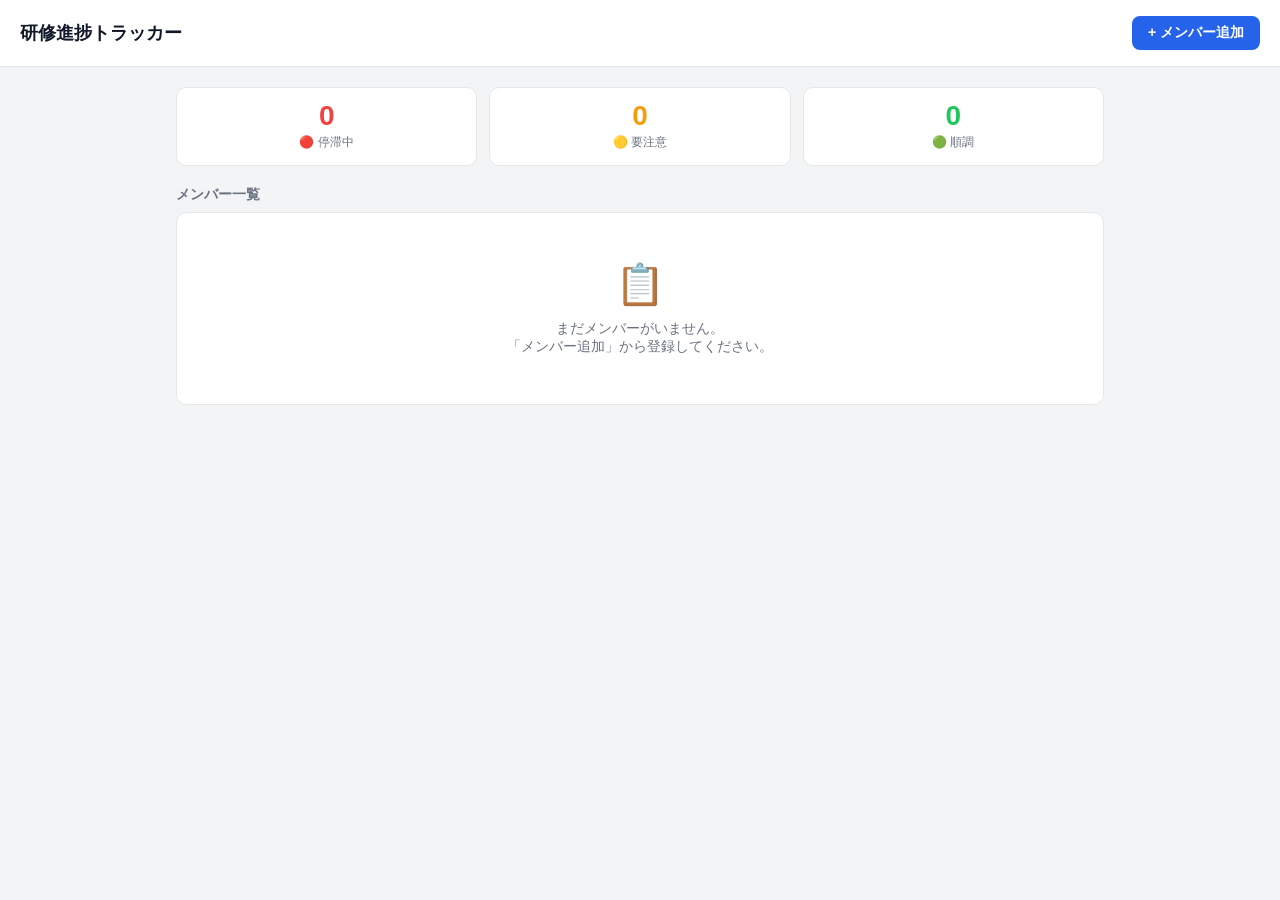
<file: training-tracker.html>
<!DOCTYPE html>
<html lang="ja">
<head>
<meta charset="UTF-8">
<meta name="viewport" content="width=device-width, initial-scale=1.0">
<title>研修進捗トラッカー</title>
<style>
  :root {
    --red: #ef4444;
    --red-bg: #fef2f2;
    --red-border: #fecaca;
    --yellow: #f59e0b;
    --yellow-bg: #fffbeb;
    --yellow-border: #fde68a;
    --green: #22c55e;
    --green-bg: #f0fdf4;
    --green-border: #bbf7d0;
    --gray: #6b7280;
    --gray-bg: #f9fafb;
    --border: #e5e7eb;
    --text: #111827;
    --text-muted: #6b7280;
  }

  * { box-sizing: border-box; margin: 0; padding: 0; }

  body {
    font-family: -apple-system, BlinkMacSystemFont, 'Segoe UI', sans-serif;
    background: #f3f4f6;
    color: var(--text);
    font-size: 14px;
  }

  /* ヘッダー */
  header {
    background: #fff;
    border-bottom: 1px solid var(--border);
    padding: 16px 20px;
    display: flex;
    align-items: center;
    justify-content: space-between;
    position: sticky;
    top: 0;
    z-index: 100;
  }

  header h1 {
    font-size: 18px;
    font-weight: 700;
  }

  .btn-primary {
    background: #2563eb;
    color: #fff;
    border: none;
    border-radius: 8px;
    padding: 8px 16px;
    font-size: 14px;
    font-weight: 600;
    cursor: pointer;
    transition: background 0.15s;
  }
  .btn-primary:hover { background: #1d4ed8; }

  /* メインコンテンツ */
  main {
    max-width: 960px;
    margin: 0 auto;
    padding: 20px 16px;
  }

  /* サマリーバー */
  .summary {
    display: flex;
    gap: 12px;
    margin-bottom: 20px;
    flex-wrap: wrap;
  }

  .summary-card {
    flex: 1;
    min-width: 90px;
    background: #fff;
    border-radius: 10px;
    border: 1px solid var(--border);
    padding: 14px 16px;
    text-align: center;
  }

  .summary-card .count {
    font-size: 28px;
    font-weight: 800;
    line-height: 1;
  }

  .summary-card .label {
    font-size: 12px;
    color: var(--text-muted);
    margin-top: 4px;
  }

  .summary-card.red .count { color: var(--red); }
  .summary-card.yellow .count { color: var(--yellow); }
  .summary-card.green .count { color: var(--green); }

  /* アラートセクション */
  .alert-section {
    margin-bottom: 20px;
  }

  .alert-section h2 {
    font-size: 14px;
    font-weight: 700;
    color: var(--red);
    margin-bottom: 8px;
  }

  .alert-cards {
    display: flex;
    flex-direction: column;
    gap: 8px;
  }

  .alert-card {
    background: var(--red-bg);
    border: 1px solid var(--red-border);
    border-radius: 10px;
    padding: 12px 16px;
    display: flex;
    align-items: center;
    justify-content: space-between;
    gap: 12px;
    flex-wrap: wrap;
  }

  .alert-card .name { font-weight: 700; font-size: 15px; }
  .alert-card .detail { font-size: 12px; color: #991b1b; }
  .alert-card .action-tag {
    background: var(--red);
    color: #fff;
    border-radius: 6px;
    padding: 4px 10px;
    font-size: 12px;
    white-space: nowrap;
  }

  /* テーブル */
  .table-section h2 {
    font-size: 14px;
    font-weight: 700;
    color: var(--text-muted);
    margin-bottom: 8px;
  }

  .table-wrap {
    background: #fff;
    border-radius: 10px;
    border: 1px solid var(--border);
    overflow: hidden;
    overflow-x: auto;
  }

  table {
    width: 100%;
    border-collapse: collapse;
    min-width: 600px;
  }

  thead tr {
    background: var(--gray-bg);
  }

  th {
    text-align: left;
    padding: 10px 12px;
    font-size: 12px;
    font-weight: 600;
    color: var(--text-muted);
    border-bottom: 1px solid var(--border);
    white-space: nowrap;
  }

  tbody tr {
    border-bottom: 1px solid var(--border);
    cursor: pointer;
    transition: background 0.1s;
  }

  tbody tr:last-child { border-bottom: none; }
  tbody tr:hover { background: #f9fafb; }
  tbody tr.row-red { background: var(--red-bg); }
  tbody tr.row-red:hover { background: #fee2e2; }
  tbody tr.row-yellow { background: var(--yellow-bg); }
  tbody tr.row-yellow:hover { background: #fef3c7; }

  td {
    padding: 12px 12px;
    font-size: 13px;
    vertical-align: middle;
  }

  .badge {
    display: inline-flex;
    align-items: center;
    gap: 4px;
    font-size: 12px;
    font-weight: 600;
    padding: 3px 8px;
    border-radius: 99px;
  }

  .badge-red { background: var(--red-bg); color: var(--red); border: 1px solid var(--red-border); }
  .badge-yellow { background: var(--yellow-bg); color: #92400e; border: 1px solid var(--yellow-border); }
  .badge-green { background: var(--green-bg); color: #15803d; border: 1px solid var(--green-border); }

  .status-tag {
    display: inline-block;
    padding: 2px 8px;
    border-radius: 99px;
    font-size: 12px;
    font-weight: 600;
  }
  .status-未着手 { background: #f3f4f6; color: var(--gray); }
  .status-進行中 { background: #dbeafe; color: #1d4ed8; }
  .status-完了 { background: var(--green-bg); color: #15803d; }

  .progress-bar-wrap {
    display: flex;
    align-items: center;
    gap: 6px;
  }

  .progress-bar {
    flex: 1;
    height: 6px;
    background: #e5e7eb;
    border-radius: 99px;
    overflow: hidden;
    min-width: 60px;
  }

  .progress-bar-fill {
    height: 100%;
    border-radius: 99px;
    background: #2563eb;
    transition: width 0.3s;
  }

  .stagnant-days {
    font-weight: 700;
    color: var(--red);
  }

  .delete-btn {
    background: none;
    border: none;
    color: #d1d5db;
    cursor: pointer;
    font-size: 16px;
    padding: 4px;
    border-radius: 4px;
    transition: color 0.1s;
  }
  .delete-btn:hover { color: var(--red); }

  /* モーダル */
  .modal-overlay {
    display: none;
    position: fixed;
    inset: 0;
    background: rgba(0,0,0,0.4);
    z-index: 200;
    align-items: center;
    justify-content: center;
    padding: 16px;
  }
  .modal-overlay.open { display: flex; }

  .modal {
    background: #fff;
    border-radius: 14px;
    padding: 24px;
    width: 100%;
    max-width: 440px;
    max-height: 90vh;
    overflow-y: auto;
  }

  .modal h3 {
    font-size: 16px;
    font-weight: 700;
    margin-bottom: 20px;
  }

  .field {
    margin-bottom: 16px;
  }

  .field label {
    display: block;
    font-size: 12px;
    font-weight: 600;
    color: var(--text-muted);
    margin-bottom: 6px;
  }

  .field input[type="text"],
  .field input[type="date"],
  .field select {
    width: 100%;
    padding: 9px 12px;
    border: 1px solid var(--border);
    border-radius: 8px;
    font-size: 14px;
    outline: none;
    transition: border-color 0.15s;
  }
  .field input:focus, .field select:focus { border-color: #2563eb; }

  .date-row {
    display: flex;
    gap: 8px;
    align-items: center;
  }
  .date-row input { flex: 1; }
  .btn-today {
    background: #f3f4f6;
    border: 1px solid var(--border);
    border-radius: 8px;
    padding: 9px 12px;
    font-size: 12px;
    font-weight: 600;
    cursor: pointer;
    white-space: nowrap;
    transition: background 0.1s;
  }
  .btn-today:hover { background: #e5e7eb; }

  .progress-field {
    display: flex;
    align-items: center;
    gap: 10px;
  }
  .progress-field input[type="range"] {
    flex: 1;
    accent-color: #2563eb;
  }
  .progress-val {
    font-size: 14px;
    font-weight: 700;
    min-width: 36px;
    text-align: right;
  }

  .radio-group {
    display: flex;
    flex-direction: column;
    gap: 8px;
  }

  .radio-label {
    display: flex;
    align-items: center;
    gap: 8px;
    cursor: pointer;
    padding: 8px 12px;
    border: 1px solid var(--border);
    border-radius: 8px;
    transition: background 0.1s;
  }
  .radio-label:hover { background: var(--gray-bg); }
  .radio-label input[type="radio"] { accent-color: #2563eb; }

  .modal-footer {
    display: flex;
    gap: 8px;
    justify-content: flex-end;
    margin-top: 24px;
  }

  .btn-secondary {
    background: #fff;
    border: 1px solid var(--border);
    border-radius: 8px;
    padding: 9px 16px;
    font-size: 14px;
    font-weight: 600;
    cursor: pointer;
    transition: background 0.1s;
  }
  .btn-secondary:hover { background: var(--gray-bg); }

  .empty-state {
    text-align: center;
    padding: 48px 20px;
    color: var(--text-muted);
  }
  .empty-state .emoji { font-size: 40px; margin-bottom: 12px; }
  .empty-state p { font-size: 14px; }

  @media (max-width: 600px) {
    header h1 { font-size: 15px; }
    .btn-primary { padding: 8px 12px; font-size: 13px; }
    td { padding: 10px 8px; }
    th { padding: 8px; }
  }
</style>
</head>
<body>

<header>
  <h1>研修進捗トラッカー</h1>
  <button class="btn-primary" onclick="openModal()">+ メンバー追加</button>
</header>

<main>
  <!-- サマリー -->
  <div class="summary">
    <div class="summary-card red">
      <div class="count" id="cnt-red">0</div>
      <div class="label">🔴 停滞中</div>
    </div>
    <div class="summary-card yellow">
      <div class="count" id="cnt-yellow">0</div>
      <div class="label">🟡 要注意</div>
    </div>
    <div class="summary-card green">
      <div class="count" id="cnt-green">0</div>
      <div class="label">🟢 順調</div>
    </div>
  </div>

  <!-- アラート -->
  <div class="alert-section" id="alert-section" style="display:none">
    <h2>🚨 停滞アラート</h2>
    <div class="alert-cards" id="alert-cards"></div>
  </div>

  <!-- テーブル -->
  <div class="table-section">
    <h2>メンバー一覧</h2>
    <div class="table-wrap" id="table-wrap">
      <div class="empty-state" id="empty-state">
        <div class="emoji">📋</div>
        <p>まだメンバーがいません。<br>「メンバー追加」から登録してください。</p>
      </div>
      <table id="main-table" style="display:none">
        <thead>
          <tr>
            <th>優先度</th>
            <th>名前</th>
            <th>ジョイン日</th>
            <th>ステータス</th>
            <th>進捗</th>
            <th>最終更新</th>
            <th>停滞</th>
            <th>推奨アクション</th>
            <th></th>
          </tr>
        </thead>
        <tbody id="table-body"></tbody>
      </table>
    </div>
  </div>
</main>

<!-- モーダル -->
<div class="modal-overlay" id="modal-overlay" onclick="onOverlayClick(event)">
  <div class="modal">
    <h3 id="modal-title">メンバー追加</h3>

    <div class="field">
      <label>名前 *</label>
      <input type="text" id="f-name" placeholder="例：山田 太郎">
    </div>

    <div class="field">
      <label>ジョイン日 *</label>
      <input type="date" id="f-join">
    </div>

    <div class="field">
      <label>ステータス</label>
      <select id="f-status">
        <option value="未着手">未着手</option>
        <option value="進行中">進行中</option>
        <option value="完了">完了</option>
      </select>
    </div>

    <div class="field">
      <label>進捗 <span id="f-progress-label">0%</span></label>
      <div class="progress-field">
        <input type="range" id="f-progress" min="0" max="100" value="0"
          oninput="document.getElementById('f-progress-label').textContent = this.value + '%'">
      </div>
    </div>

    <div class="field">
      <label>最終更新日</label>
      <div class="date-row">
        <input type="date" id="f-updated">
        <button class="btn-today" onclick="setToday()">今日</button>
      </div>
    </div>

    <div class="field">
      <label>推奨アクション</label>
      <div class="radio-group">
        <label class="radio-label">
          <input type="radio" name="action" value="状況確認（DM・電話）">
          状況確認（DM・電話）
        </label>
        <label class="radio-label">
          <input type="radio" name="action" value="研修進捗を進めるよう促す">
          研修進捗を進めるよう促す
        </label>
        <label class="radio-label">
          <input type="radio" name="action" value="サポート不要（順調）" checked>
          サポート不要（順調）
        </label>
      </div>
    </div>

    <div class="modal-footer">
      <button class="btn-secondary" onclick="closeModal()">キャンセル</button>
      <button class="btn-primary" onclick="saveMember()">保存</button>
    </div>
  </div>
</div>

<script>
const STORAGE_KEY = 'training-tracker-v1';
let members = [];
let editingId = null;

// ---- データ ----
function load() {
  try { members = JSON.parse(localStorage.getItem(STORAGE_KEY)) || []; }
  catch { members = []; }
}

function save() {
  localStorage.setItem(STORAGE_KEY, JSON.stringify(members));
}

function genId() {
  return Date.now().toString(36) + Math.random().toString(36).slice(2);
}

// ---- 優先度計算 ----
function today() {
  return new Date().toISOString().slice(0, 10);
}

function daysDiff(dateStr) {
  if (!dateStr) return 9999;
  const d = new Date(dateStr);
  const t = new Date(today());
  return Math.floor((t - d) / 86400000);
}

function calcPriority(m) {
  const staleDays = daysDiff(m.lastUpdated);
  const joinDays  = daysDiff(m.joinDate);

  if (staleDays >= 3) return 'red';

  if (m.status === '未着手' && joinDays >= 3) return 'yellow';
  if (joinDays >= 7 && m.progress < 30) return 'yellow';

  return 'green';
}

function priorityOrder(p) { return p === 'red' ? 0 : p === 'yellow' ? 1 : 2; }

function priorityLabel(p) {
  if (p === 'red')    return '<span class="badge badge-red">🔴 高</span>';
  if (p === 'yellow') return '<span class="badge badge-yellow">🟡 中</span>';
  return '<span class="badge badge-green">🟢 低</span>';
}

// ---- レンダリング ----
function render() {
  const sorted = [...members]
    .map(m => ({ ...m, _priority: calcPriority(m) }))
    .sort((a, b) => priorityOrder(a._priority) - priorityOrder(b._priority));

  const cntRed    = sorted.filter(m => m._priority === 'red').length;
  const cntYellow = sorted.filter(m => m._priority === 'yellow').length;
  const cntGreen  = sorted.filter(m => m._priority === 'green').length;

  document.getElementById('cnt-red').textContent    = cntRed;
  document.getElementById('cnt-yellow').textContent = cntYellow;
  document.getElementById('cnt-green').textContent  = cntGreen;

  // アラート
  const alertSection = document.getElementById('alert-section');
  const alertCards   = document.getElementById('alert-cards');
  const redMembers   = sorted.filter(m => m._priority === 'red');
  if (redMembers.length > 0) {
    alertSection.style.display = '';
    alertCards.innerHTML = redMembers.map(m => {
      const days = daysDiff(m.lastUpdated);
      return `
        <div class="alert-card">
          <div>
            <div class="name">${esc(m.name)}</div>
            <div class="detail">最終更新から ${days} 日経過　最終更新：${m.lastUpdated || '未設定'}</div>
          </div>
          <span class="action-tag">${esc(m.action)}</span>
        </div>`;
    }).join('');
  } else {
    alertSection.style.display = 'none';
  }

  // テーブル
  const tbody      = document.getElementById('table-body');
  const emptyState = document.getElementById('empty-state');
  const table      = document.getElementById('main-table');

  if (sorted.length === 0) {
    emptyState.style.display = '';
    table.style.display = 'none';
  } else {
    emptyState.style.display = 'none';
    table.style.display = '';
    tbody.innerHTML = sorted.map(m => {
      const staleDays = daysDiff(m.lastUpdated);
      const stagnantCell = m._priority === 'red'
        ? `<span class="stagnant-days">${staleDays}日</span>`
        : (staleDays < 9999 ? `${staleDays}日` : '—');

      return `
        <tr class="row-${m._priority}" onclick="openModal('${m.id}')">
          <td>${priorityLabel(m._priority)}</td>
          <td><strong>${esc(m.name)}</strong></td>
          <td>${m.joinDate || '—'}</td>
          <td><span class="status-tag status-${m.status}">${m.status}</span></td>
          <td>
            <div class="progress-bar-wrap">
              <div class="progress-bar"><div class="progress-bar-fill" style="width:${m.progress}%"></div></div>
              <span>${m.progress}%</span>
            </div>
          </td>
          <td>${m.lastUpdated || '—'}</td>
          <td>${stagnantCell}</td>
          <td>${esc(m.action)}</td>
          <td onclick="event.stopPropagation()">
            <button class="delete-btn" onclick="deleteMember('${m.id}')" title="削除">✕</button>
          </td>
        </tr>`;
    }).join('');
  }
}

function esc(s) {
  return String(s)
    .replace(/&/g,'&amp;')
    .replace(/</g,'&lt;')
    .replace(/>/g,'&gt;')
    .replace(/"/g,'&quot;');
}

// ---- モーダル ----
function openModal(id) {
  editingId = id || null;
  document.getElementById('modal-title').textContent = id ? 'メンバー編集' : 'メンバー追加';

  if (id) {
    const m = members.find(x => x.id === id);
    if (!m) return;
    document.getElementById('f-name').value  = m.name;
    document.getElementById('f-join').value  = m.joinDate;
    document.getElementById('f-status').value = m.status;
    document.getElementById('f-progress').value = m.progress;
    document.getElementById('f-progress-label').textContent = m.progress + '%';
    document.getElementById('f-updated').value = m.lastUpdated;
    document.querySelector(`input[name="action"][value="${m.action}"]`).checked = true;
  } else {
    document.getElementById('f-name').value    = '';
    document.getElementById('f-join').value    = today();
    document.getElementById('f-status').value  = '未着手';
    document.getElementById('f-progress').value = 0;
    document.getElementById('f-progress-label').textContent = '0%';
    document.getElementById('f-updated').value = today();
    document.querySelector('input[name="action"][value="サポート不要（順調）"]').checked = true;
  }

  document.getElementById('modal-overlay').classList.add('open');
  document.getElementById('f-name').focus();
}

function closeModal() {
  document.getElementById('modal-overlay').classList.remove('open');
  editingId = null;
}

function onOverlayClick(e) {
  if (e.target === document.getElementById('modal-overlay')) closeModal();
}

function setToday() {
  document.getElementById('f-updated').value = today();
}

function saveMember() {
  const name    = document.getElementById('f-name').value.trim();
  const joinDate = document.getElementById('f-join').value;

  if (!name) { alert('名前を入力してください'); return; }
  if (!joinDate) { alert('ジョイン日を入力してください'); return; }

  const data = {
    name,
    joinDate,
    status:      document.getElementById('f-status').value,
    progress:    Number(document.getElementById('f-progress').value),
    lastUpdated: document.getElementById('f-updated').value,
    action:      document.querySelector('input[name="action"]:checked').value,
  };

  if (editingId) {
    const idx = members.findIndex(m => m.id === editingId);
    if (idx >= 0) members[idx] = { ...members[idx], ...data };
  } else {
    members.push({ id: genId(), ...data });
  }

  save();
  render();
  closeModal();
}

function deleteMember(id) {
  if (!confirm('このメンバーを削除しますか？')) return;
  members = members.filter(m => m.id !== id);
  save();
  render();
}

// ---- 初期化 ----
load();
render();
</script>
</body>
</html>
</file>
